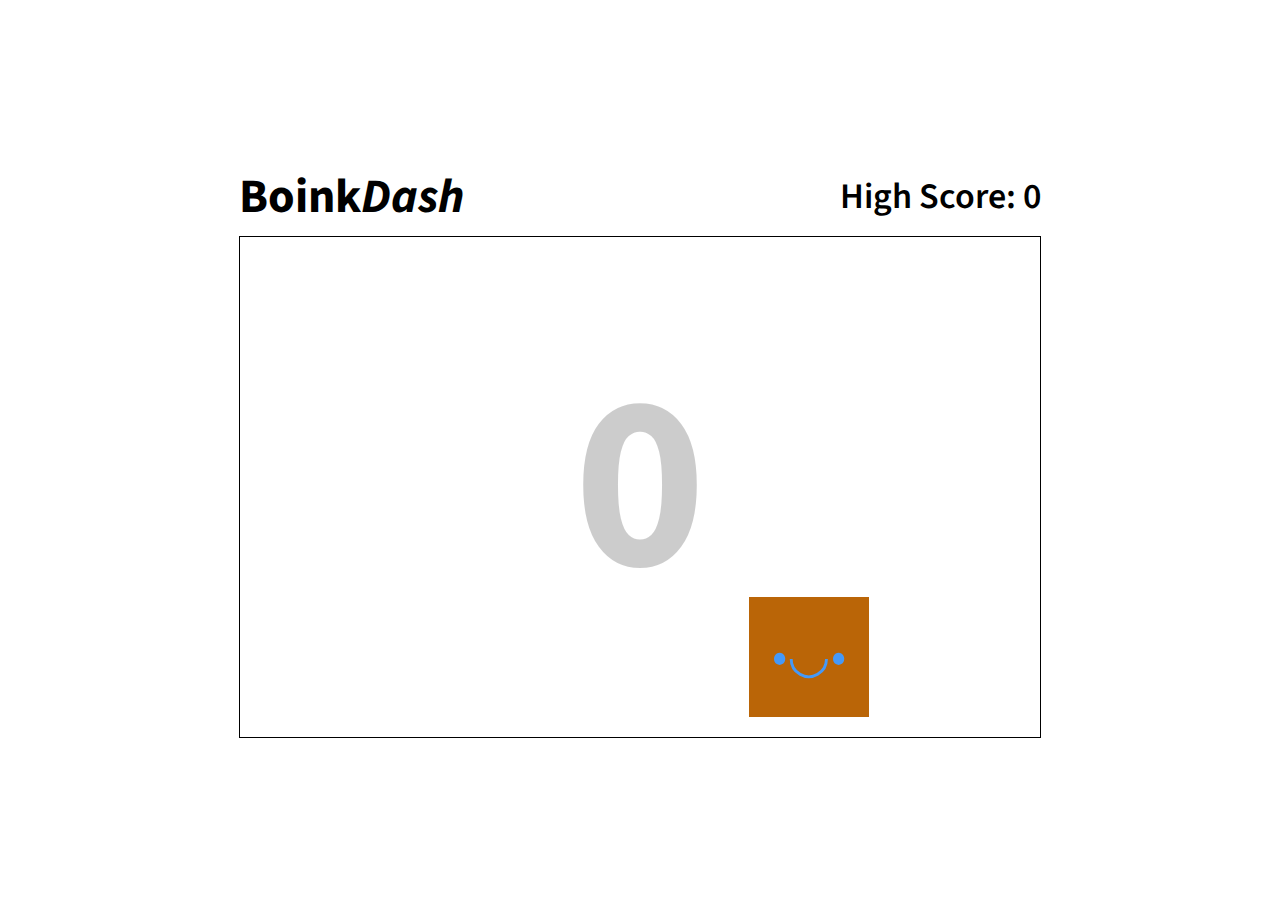
<file: public/html/index.html>
<!DOCTYPE html>
<html lang="en" dir="ltr">
  <head>
    <meta charset="utf-8">
    <title>BoinkDash</title>
    <link rel="stylesheet" href="/public/css/styles.css">
    <script defer type="module" src="/public/js/run.js"></script>
  </head>
  <body>
    <content>
      <div class="stats">
        <h1>Boink<i>Dash</i></h1>
        <!-- <h2 id="score">Score: 0</h2> -->
        <h2 id="highscore">High Score: 0</h2>
      </div>

      <div id="canvas">
        <button id="cube">
          <div id="eyes">
            •◡•
          </div>
      </button>
        <div id="score">0</div>
      </div>
    </content>
  </body>
</html>
</file>
<file: public/css/styles.css>
@import url('https://fonts.googleapis.com/css2?family=Gasoek+One&family=Source+Sans+3:wght@200;300;400;500;600;700;800;900&display=swap');

* {
  font-family: 'Gasoek One', sans-serif;
  font-family: 'Source Sans 3', sans-serif;
  margin: 0;
}

body {
  display: flex;

  justify-content: center;
  align-items: center;

  min-height: 100vh;
}

content {
  display: grid;
  grid-template-columns: 1fr;
}

.stats {
  align-items:center;
  display: flex;
  justify-content: space-between;
  margin-bottom: 5px;

  font-size: 24px;
  font-weight: bolder;
}

#highscore {
  font-weight: 600;
}

#canvas {
  width: 800px;
  height: 500px;
  position: relative;

  border: 1px solid #000;
}

#cube {
  all: unset;

  display: none;

  width: 120px;
  height: 120px;
  position: absolute;

  top: 225;
  left: 225;

  background-color: #000;
  transition: 5ms linear;
}

#eyes {
  width: 100%;
  height: 100%;
  position: absolute;
  top: 0;
  left: 0;

  font-size: 50px;
  font-weight: 2000;

  -webkit-user-select: none; 
  -ms-user-select: none; 
  user-select: none;

  display: flex;
  justify-content: center;
  align-items: center;
}

#score {
  display: flex;
  align-items: center;
  justify-content: center;
  z-index: -1;

  font-size: 250px;
  font-weight: bolder;
  color: #0003;

  position: absolute;
  height: 100%;
  width: 100%;

  -webkit-user-select: none; 
  -ms-user-select: none; 
  user-select: none;
}
</file>
